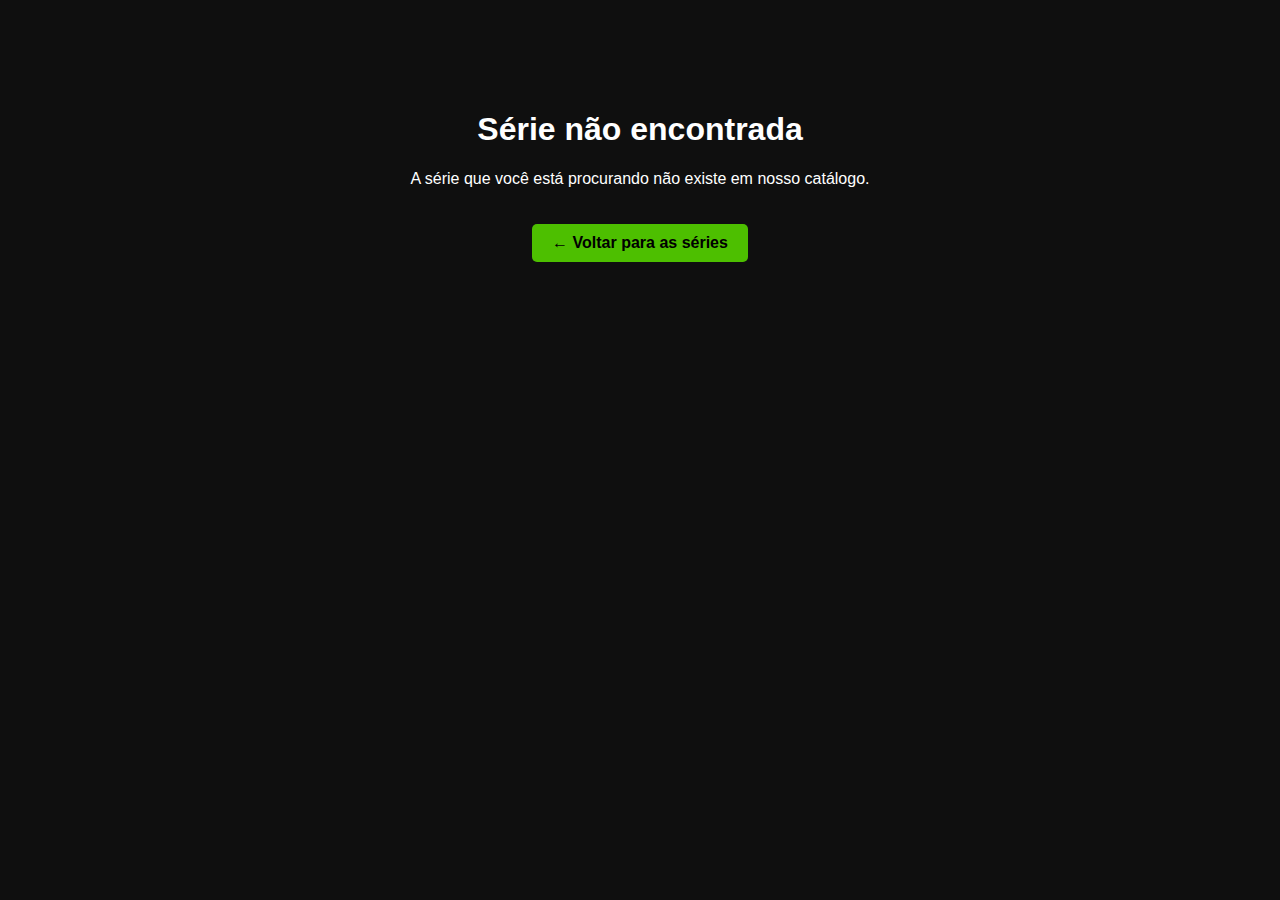
<file: serie-modelo.html>
<!DOCTYPE html>
<html lang="pt-BR">
<head>
  <meta charset="UTF-8">
  <meta name="viewport" content="width=device-width, initial-scale=1.0">
  <title>Modelo de Série</title>
  <link rel="stylesheet" href="css/style.css">
</head>
<body>

<main class="container">
  <a href="series.html" class="botao">← Voltar</a>

  <div class="serie-detalhes">
    <img id="imagem-serie" src="" alt="Imagem da série">

    <div class="info-serie">
      <h1 id="titulo-serie"></h1>
      <p id="sinopse"></p>
      <p><strong>Ano:</strong> <span id="ano"></span></p>
      <p><strong>Duração:</strong> <span id="duracao"></span></p>
      <p><strong>Diretor:</strong> <span id="diretor"></span></p>
      <p><strong>Elenco:</strong> <span id="elenco"></span></p>
    </div>
  </div>
</main>


<footer class="rodape">
    <div class="rodape-conteudo">
      <p class="direitos">© 2025 Visio Play. Todos os direitos reservados.</p>
      <div class="parceiros">
        <span class="parceiro-titulo">Sites Parceiros:</span>
        <a href="https://www.hbomax.com/br/" class="parceiro-link">HBO</a>
        <span class="separador">|</span>
        <a href="https://www.netflix.com/br/" class="parceiro-link">Netflix</a>
        <span class="separador">|</span>
        <a href="https://www.primevideo.com/offers/nonprimehomepage/ref=dv_web_force_root" class="parceiro-link">Amazon Prime</a>
      </div>
    </div>
  </footer>

<script type="module" src="js/details.js"></script>
</body>
</html>
</file>
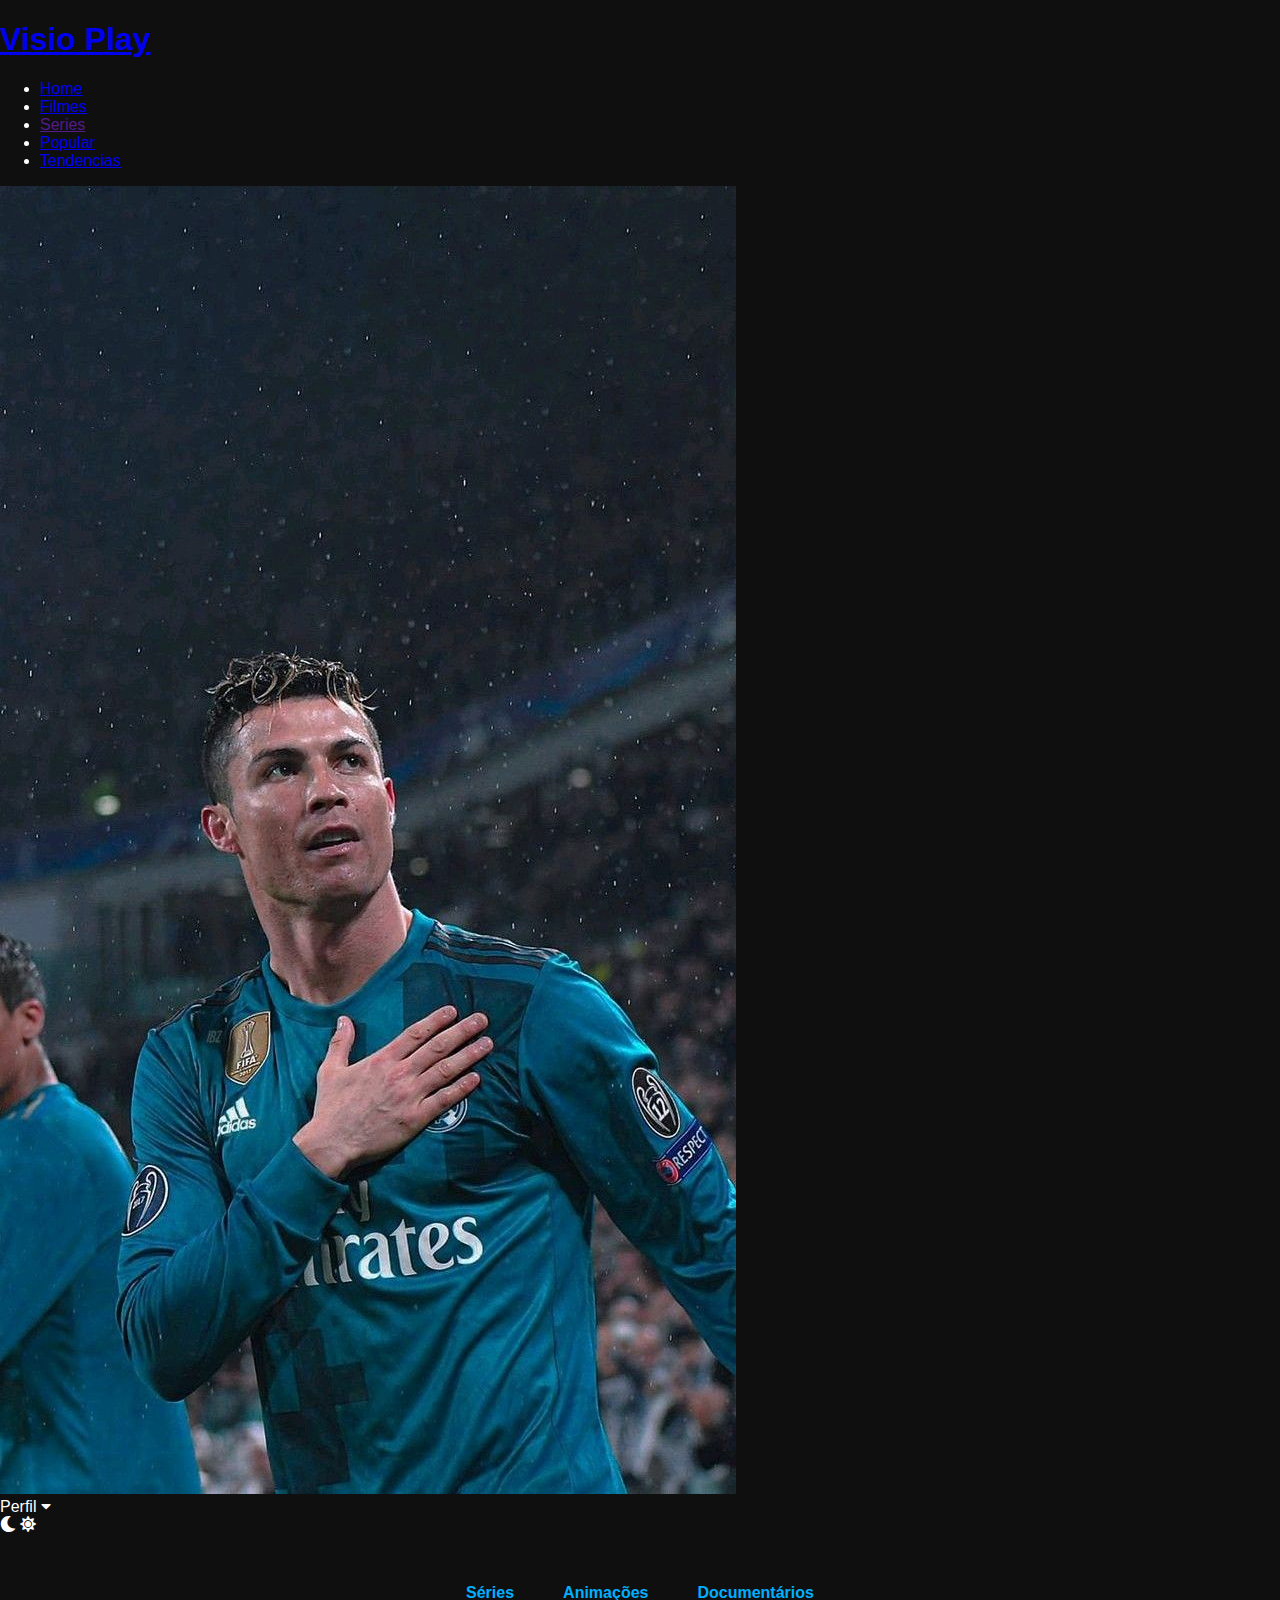
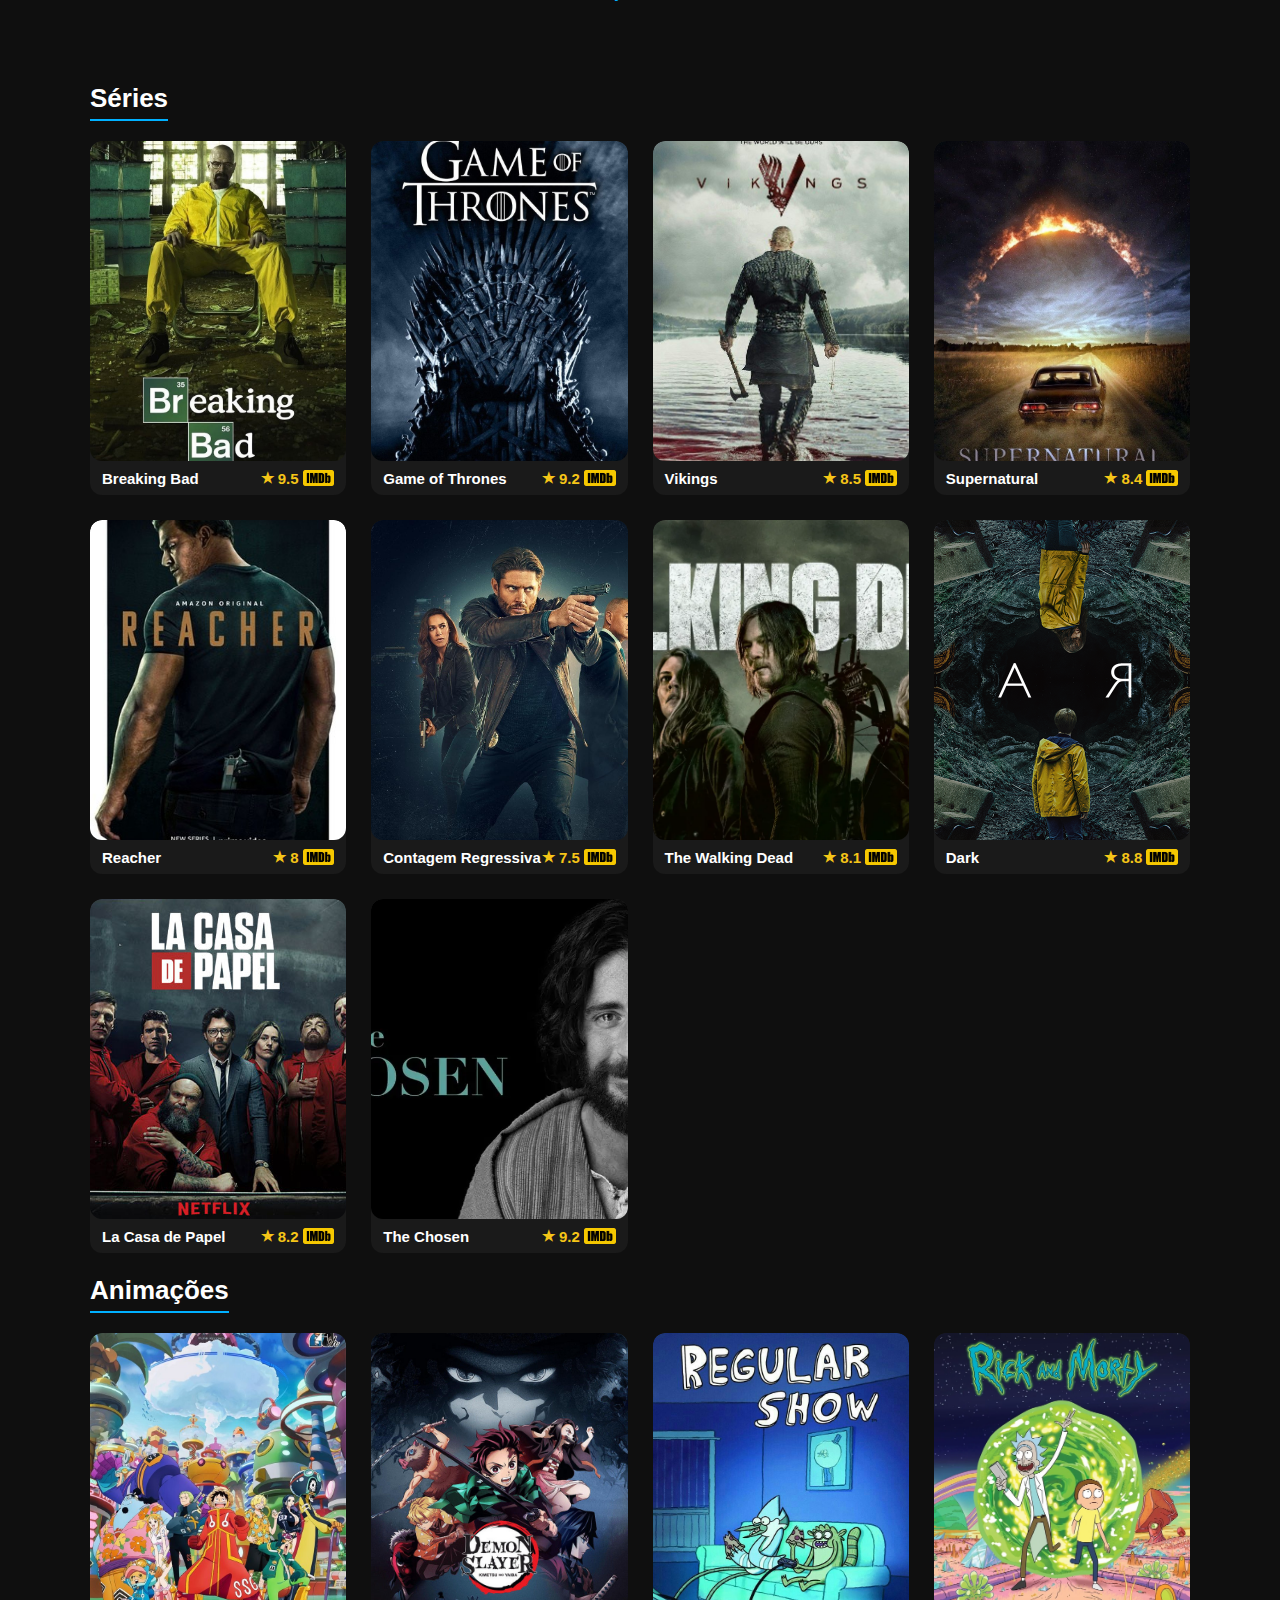
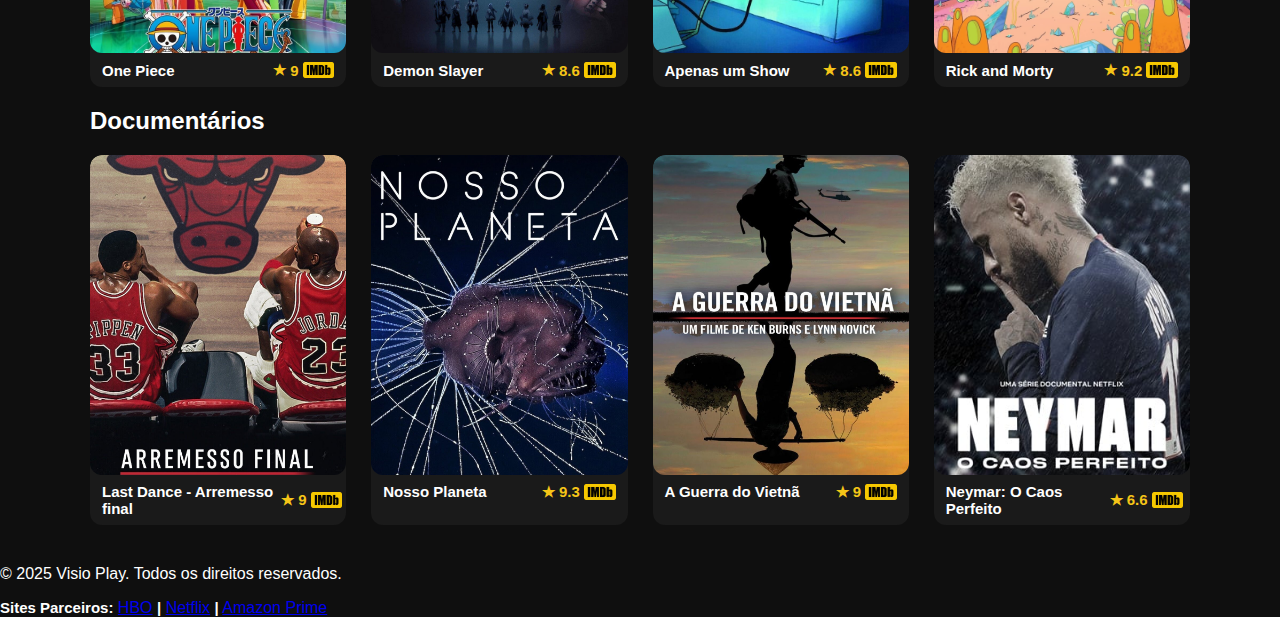
<file: series.html>
<!DOCTYPE html>
<html lang="pt-BR">
<head>
 <meta charset="UTF-8">
 <meta name="viewport" content="width=device-width, initial-scale=1.0">
 <title>Todas as Séries - Visio Play</title>
 
   <link rel="stylesheet" href="css/style.css">
 <link href="https://fonts.googleapis.com/css2?family=Roboto:wght@100;300;400;500;700;900&family=Sen:wght@400;700;800&display=swap" rel="stylesheet">
  <link rel="stylesheet" href="https://cdnjs.cloudflare.com/ajax/libs/font-awesome/5.15.2/css/all.min.css">

</head>
<body>

<div class="navbar">
  <div class="navbar-container">
      <div class="logo-container">
          <h1 class="logo"><a href="index.html">Visio Play</a></h1>
      </div>
      <div class="menu-container">
            <ul class="menu-list">
                <li class="menu-list-item"><a href="index.html">Home</a></li>
                <li class="menu-list-item"><a href="filmes.html">Filmes</a></li>
                <li class="menu-list-item active"><a href="">Series</a></li>
                <li class="menu-list-item"><a href="#">Popular</a></li>
                <li class="menu-list-item"><a href="#">Tendencias</a></li>
            </ul>
        </div>
      <div class="profile-container">
          <img class="profile-picture" src="img/cr7.png" alt="Foto do perfil">
          <div class="profile-text-container">
              <span class="profile-text">Perfil</span>
              <i class="fas fa-caret-down"></i>
          </div>
          <div class="toggle">
              <i class="fas fa-moon toggle-icon"></i>
              <i class="fas fa-sun toggle-icon"></i>
              <div class="toggle-ball"></div>
          </div>
      </div>
  </div>
</div>

<nav class="menu-generos">
 <a href="#series">Séries</a>
 <a href="#animacoes">Animações</a>
 <a href="#filmes">Documentários</a>
</nav>

<main class="container" id="conteudo-principal">
 <section id="series" class="secao-series">
  <h2>Séries</h2>
  <div id="grade-series" class="grade">
     </div>
 </section>
 <section id="animacoes" class="secao-series">
  <h2>Animações</h2>
  <div id="grade-animacoes" class="grade">
     </div>
 </section>
 <section id="filmes" class="secao-filmes ">
      <h2>Documentários</h2> 
  <div id="grade-filmes" class="grade">
     </div>
 </section>
</main>

<footer class="rodape">
  <div class="rodape-conteudo">
      <p class="direitos">© 2025 Visio Play. Todos os direitos reservados.</p>
      <div class="parceiros">
          <span class="parceiro-titulo">Sites Parceiros:</span>
          <a href="#" class="parceiro-link">HBO</a>
          <span class="separador">|</span>
          <a href="#" class="parceiro-link">Netflix</a>
          <span class="separador">|</span>
          <a href="#" class="parceiro-link">Amazon Prime</a>
      </div>
  </div>
</footer>

<script type="module" src="js/main.js"></script>
<script type="module" src="js/series.js"></script>

</body>
</html>
</file>
<file: css/style.css>
/* css/style.css */

/* --- Estilos Globais --- */
body {
  margin: 0;
  font-family: Arial, sans-serif;
  background: #0f0f0f;
  color: #fff;
}

.container {
  max-width: 1100px;
  margin: 40px auto;
  padding: 0 15px;
}

.botao {
  display: inline-block;
  padding: 10px 22px;
  background: #00b0ff;
  color: #fff;
  text-decoration: none;
  font-weight: bold;
  border-radius: 6px;
  transition: background 0.3s, transform 0.2s;
}

.botao:hover {
  background: #0091cc;
  transform: scale(1.05);
}


/* --- Estilos da Página Principal (series.html) --- */
.menu-generos {
  display: flex;
  justify-content: center;
  gap: 25px;
  padding: 15px 0;
  margin-top: 30px;
}

.menu-generos a {
  color: #00b0ff;
  font-weight: bold;
  text-decoration: none;
  padding: 5px 12px;
  border-radius: 5px;
  transition: background 0.3s, color 0.3s;
}

.menu-generos a:hover {
  background: #001f33;
  color: #00e0ff;
}

.secao-series h2 {
  font-size: 26px;
  margin-bottom: 20px;
  border-bottom: 2px solid #00b0ff;
  display: inline-block;
  padding-bottom: 5px;
}

.grade {
  display: grid;
  grid-template-columns: repeat(auto-fill, minmax(220px, 1fr));
  gap: 25px;
}

.cartao {
  position: relative;
  overflow: hidden;
  border-radius: 12px;
  cursor: pointer;
  background: #1a1a1a;
  transition: transform 0.3s, box-shadow 0.3s;
}

.cartao:hover {
  transform: scale(1.03);
  box-shadow: 0 0 15px #00b0ff;
}

.cartao img {
  width: 100%;
  height: 320px;
  object-fit: cover;
  display: block;
  border-radius: 12px;
}

.cartao .rodape {
  display: flex;
  justify-content: space-between;
  align-items: center;
  padding: 8px 12px;
}

.rodape span {
  font-weight: bold;
  font-size: 15px;
}

.avaliacao {
  display: flex;
  align-items: center;
  gap: 4px;
  color: #f5c518;
  font-weight: bold;
}

.avaliacao img {
  height: 16px;
  border-radius: 2px;
}

.estrela {
  color: #f5c518;
}

.sobreposicao {
  position: absolute;
  top: 0;
  left: 0;
  width: 100%;
  height: 100%;
  background: rgba(0, 0, 50, 0.85);
  color: #fff;
  display: flex;
  flex-direction: column;
  justify-content: center;
  align-items: center;
  text-align: center;
  opacity: 0;
  transition: opacity 0.3s;
  padding: 0 10px;
  box-sizing: border-box;
}

.cartao:hover .sobreposicao {
  opacity: 1;
}

.sobreposicao p {
  margin: 4px 0;
  font-size: 15px;
}

/* --- Estilos da Página de Detalhes (serie-modelo.html) --- */
.serie-detalhes {
  display: flex;
  gap: 30px;
  flex-wrap: wrap;
  align-items: flex-start;
}

.serie-detalhes img {
  width: 300px; /* imagem maior na página de detalhes */
  height: auto;
  border-radius: 12px;
  flex-shrink: 0;
}

.info-serie {
  flex: 1;
}

.info-serie h1 {
  margin-top: 0;
  margin-bottom: 15px;
  font-size: 2.5rem;
}

.info-serie p {
  margin: 10px 0;
  line-height: 1.6;
  font-size: 1.1rem;
}
</file>
